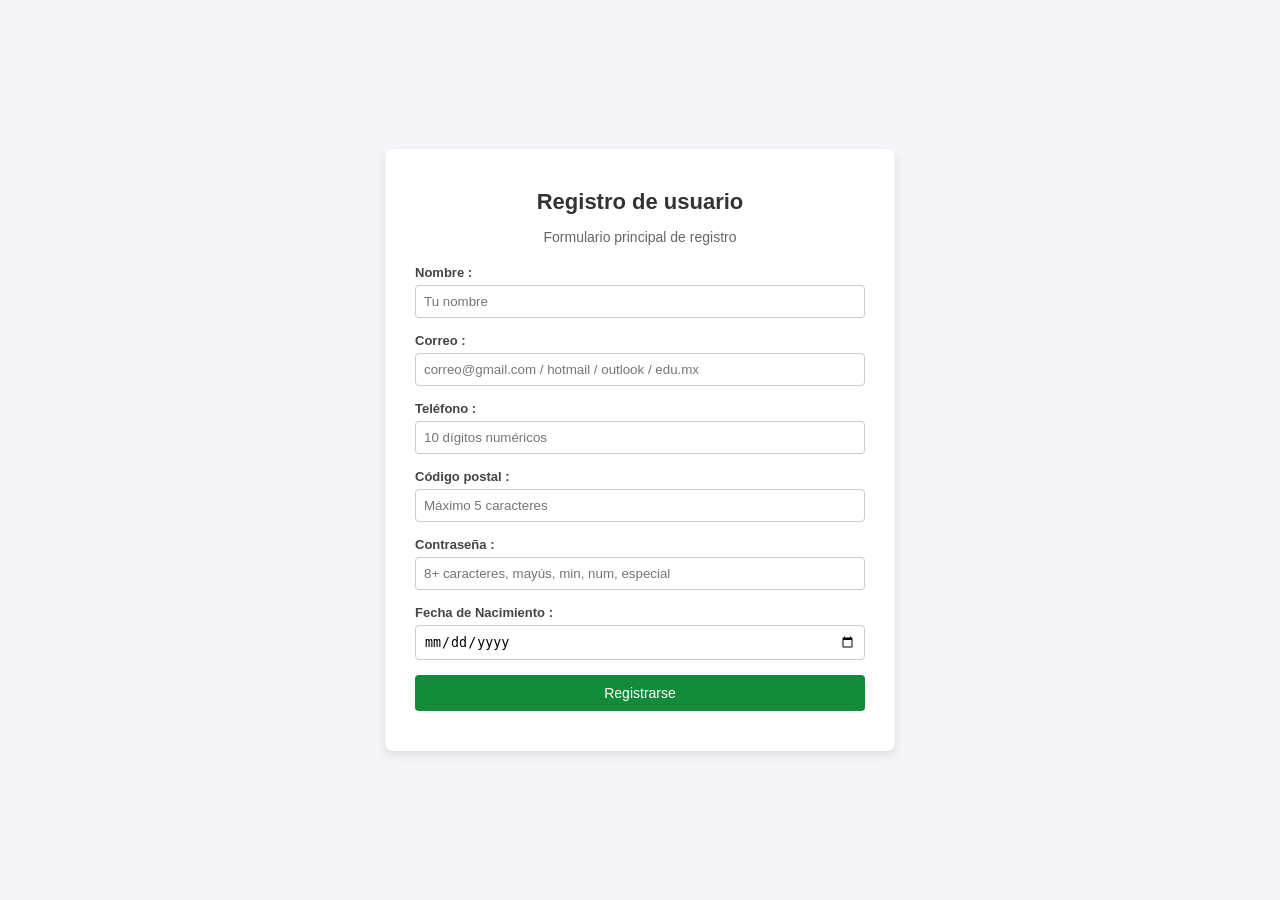
<file: index.html>
<!DOCTYPE html>
<html lang="es">
<head>
    <meta charset="UTF-8">
    <meta name="viewport" content="width=device-width, initial-scale=1.0">
    <title>Demostración Completa - utileria.js</title>
    <link rel="stylesheet" href="css/styles.css">
</head>
<body>

    <div class="contenedor" style="width: 450px;">
        <h1>Registro de usuario</h1>
        <p class="subtitulo">Formulario principal de registro</p>

        <form id="form-completo" onsubmit="return false;">
            
            <!-- 1. soloLetras -->
            <div class="grupo-formulario">
                <label for="nombre">Nombre :</label>
                <input type="text" id="nombre" placeholder="Tu nombre">
                <div id="error-nombre" class="mensaje-error">Solo se permiten letras y espacios.</div>
            </div>

            <!-- 2. validarCorreo -->
            <div class="grupo-formulario">
                <label for="correo">Correo :</label>
                <input type="text" id="correo" placeholder="correo@gmail.com / hotmail / outlook / edu.mx">
                <div id="error-correo" class="mensaje-error">Debe ser @gmail.com, @hotmail.com, @outlook.com o @edu.mx.</div>
            </div>

            <!-- 3. validarTelefono  -->
            <div class="grupo-formulario">
                <label for="telefono">Teléfono :</label>
                <input type="text" id="telefono" placeholder="10 dígitos numéricos">
                <div id="error-telefono" class="mensaje-error">Debe contener exactamente 10 dígitos.</div>
            </div>

            <!-- 4. validarLongitud -->
            <div class="grupo-formulario">
                <label for="codigo">Código postal :</label>
                <input type="text" id="codigo" placeholder="Máximo 5 caracteres">
                <div id="error-codigo" class="mensaje-error">No debe rebasar los 5 caracteres.</div>
            </div>

            <!-- 5. validarPassword -->
            <div class="grupo-formulario">
                <label for="password">Contraseña :</label>
                <input type="password" id="password" placeholder="8+ caracteres, mayús, min, num, especial">
                <div id="error-password" class="mensaje-error">No cumple con los requisitos de seguridad de contraseña.</div>
            </div>

            <!-- 6 & 7. calcularEdad y esMayorDeEdad -->
            <div class="grupo-formulario">
                <label for="fechaNac">Fecha de Nacimiento :</label>
                <input type="date" id="fechaNac">
                <div id="error-fecha" class="mensaje-error">Selecciona una fecha válida.</div>
            </div>

            <!-- Botón Probar Todo -->
            <div class="grupo-formulario">
                <button type="button" id="btn-probar-todo" class="boton-accion">Registrarse</button>
            </div>
    
        </form>
    </div>

    <!-- Ventana Modal -->
   <div id="miModal" class="modal">
    <div class="modal-contenido">
        <h3>Reporte de Validación</h3>
        <div id="texto-reporte"></div>
        <div style="text-align: center;">
            <button type="button" id="btn-cerrar" class="boton-modal">Iniciar Sesión</button>
        </div>
    </div>
</div>

    <!-- 1. Primero cargamos la librería de funciones -->
    <script src="js/utileria.js"></script>
    <!-- 2. Después cargamos la lógica específica del formulario  -->
    <script src="js/index.js"></script>
</body>
</html>
</file>
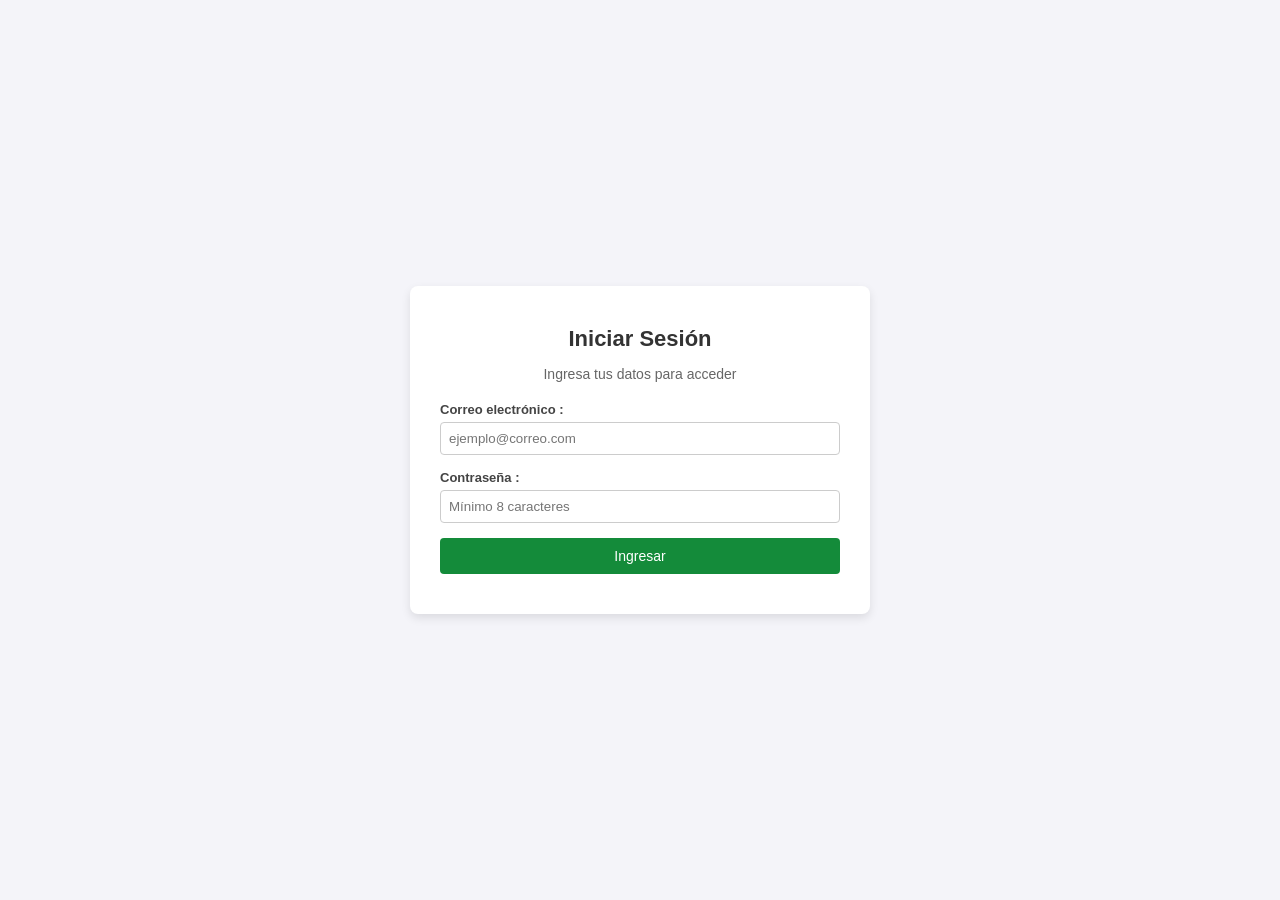
<file: login.html>
<!DOCTYPE html>
<html lang="es">
<head>
    <meta charset="UTF-8">
    <meta name="viewport" content="width=device-width, initial-scale=1.0">
    <title>Iniciar Sesión</title>
    <!-- Vinculamos el CSS unificado -->
    <link rel="stylesheet" href="css/styles.css">
</head>
<body>

    <div class="contenedor">
        <h1>Iniciar Sesión</h1>
        <p class="subtitulo">Ingresa tus datos para acceder</p>

        <!-- Formulario de Login -->
        <form id="form-login" onsubmit="return false;">
            
            <!-- Campo de Correo -->
            <div class="grupo-formulario">
                <label for="correo">Correo electrónico :</label>
                <input type="text" id="correo" placeholder="ejemplo@correo.com">
                <div id="error-correo" class="mensaje-error">El correo no tiene un formato válido.</div>
            </div>

            <!-- Campo de Contraseña -->
            <div class="grupo-formulario">
                <label for="password">Contraseña :</label>
                <input type="password" id="password" placeholder="Mínimo 8 caracteres">
                <div id="error-password" class="mensaje-error">La contraseña debe tener +8 caracteres, mayúscula, minúscula, número y especial.</div>
            </div>

            <!-- Mensaje de error general para credenciales incorrectas -->
             <div id="error-general" class="mensaje-error" style="text-align: center; margin-bottom: 10px; display: none;">
                 El correo o la contraseña son incorrectos.
                </div>

            <!-- Botón de Ingreso -->
            <div class="grupo-formulario">
                <button type="button" id="btn-login" class="boton-accion">Ingresar</button>
            </div>

            <!-- Mensaje de Éxito -->
            <div id="exito-msg" class="mensaje-exito" style="text-align: center; font-weight: bold;">
                ¡Inicio de sesión exitoso!
            </div>
        </form>
    </div>

    <!-- Ventana Modal de Éxito para el Login -->
    <div id="modalLogin" class="modal">
        <div class="modal-contenido modal-login-contenido">
            <h3>¡Bienvenido!</h3>
            <p>Inicio de sesión exitoso.</p>
        </div>
    </div>


    <!-- 1. Importamos tu librería con las funciones -->
    <script src="js/utileria.js"></script>
    <script src="js/login.js"></script>
</body>
</html>
</file>
<file: css/styles.css>
body {
    font-family: Arial, sans-serif;
    background-color: #f4f4f9;
    display: flex;
    justify-content: center;
    align-items: center;
    min-height: 100vh;
    margin: 0;
}

.contenedor {
    background: #ffffff;
    padding: 25px 30px;
    border-radius: 8px;
    box-shadow: 0 4px 10px rgba(0, 0, 0, 0.1);
    width: 400px;
}

h1 {
    text-align: center;
    color: #333;
    margin-bottom: 5px;
    font-size: 22px;
}

.subtitulo {
    text-align: center;
    color: #666;
    font-size: 14px;
    margin-bottom: 20px;
}

.grupo-formulario {
    margin-bottom: 15px;
}

label {
    display: block;
    margin-bottom: 5px;
    color: #444;
    font-weight: bold;
    font-size: 13px;
}

input[type="text"], input[type="password"], input[type="date"] {
    width: 100%;
    padding: 8px;
    box-sizing: border-box;
    border: 1px solid #ccc;
    border-radius: 4px;
}

.boton-accion {
    width: 100%;
    padding: 10px;
    background-color: #148b3a;
    color: white;
    border: none;
    border-radius: 4px;
    font-size: 14px;
    cursor: pointer;
}

.boton-accion:hover {
    opacity: 0.8;
}

.boton-modal {
    padding: 10px;
    background-color: #148b3a;
    color: white;
    border: none;
    border-radius: 4px;
    font-size: 14px;
    cursor: pointer;
}

.boton-modal:hover {
    opacity: 0.8;
}

.mensaje-error {
    color: #e63946;
    font-size: 12px;
    margin-top: 4px;
    display: none;
}

.mensaje-exito {
    color: #28a745;
    font-size: 12px;
    margin-top: 4px;
    display: none;
}

input.input-error {
    border-color: #e63946;
}

.modal {
    display: none; 
    position: fixed; 
    left: 0;
    top: 0;
    width: 100%;
    height: 100%;
    background-color: rgba(0,0,0,0.4);
    justify-content: center;
    align-items: center;
}

/* Estilos específicos para la caja del modal de login */
.modal-login-contenido {
    width: 300px;
    text-align: center;
}

.modal-login-contenido h3 {
    color: #333;
    margin-top: 0;
}

.modal-login-contenido p {
    text-align: center;
    font-size: 15px;
    color: #b1349e;
}

/* Estilos específicos para la caja del modal de index */
.modal-contenido {
    background-color: #fff;
    padding: 20px;
    border-radius: 8px;
    width: 350px;
    text-align: left;
    box-shadow: 0 4px 8px rgba(0,0,0,0.2);
}

.modal-contenido h3 {
    color: #333;
    text-align: center;
    margin-top: 0;
}

.modal-contenido #texto-reporte {
    font-size: 13px;
    color: #444;
    line-height: 1.6;
}
</file>
